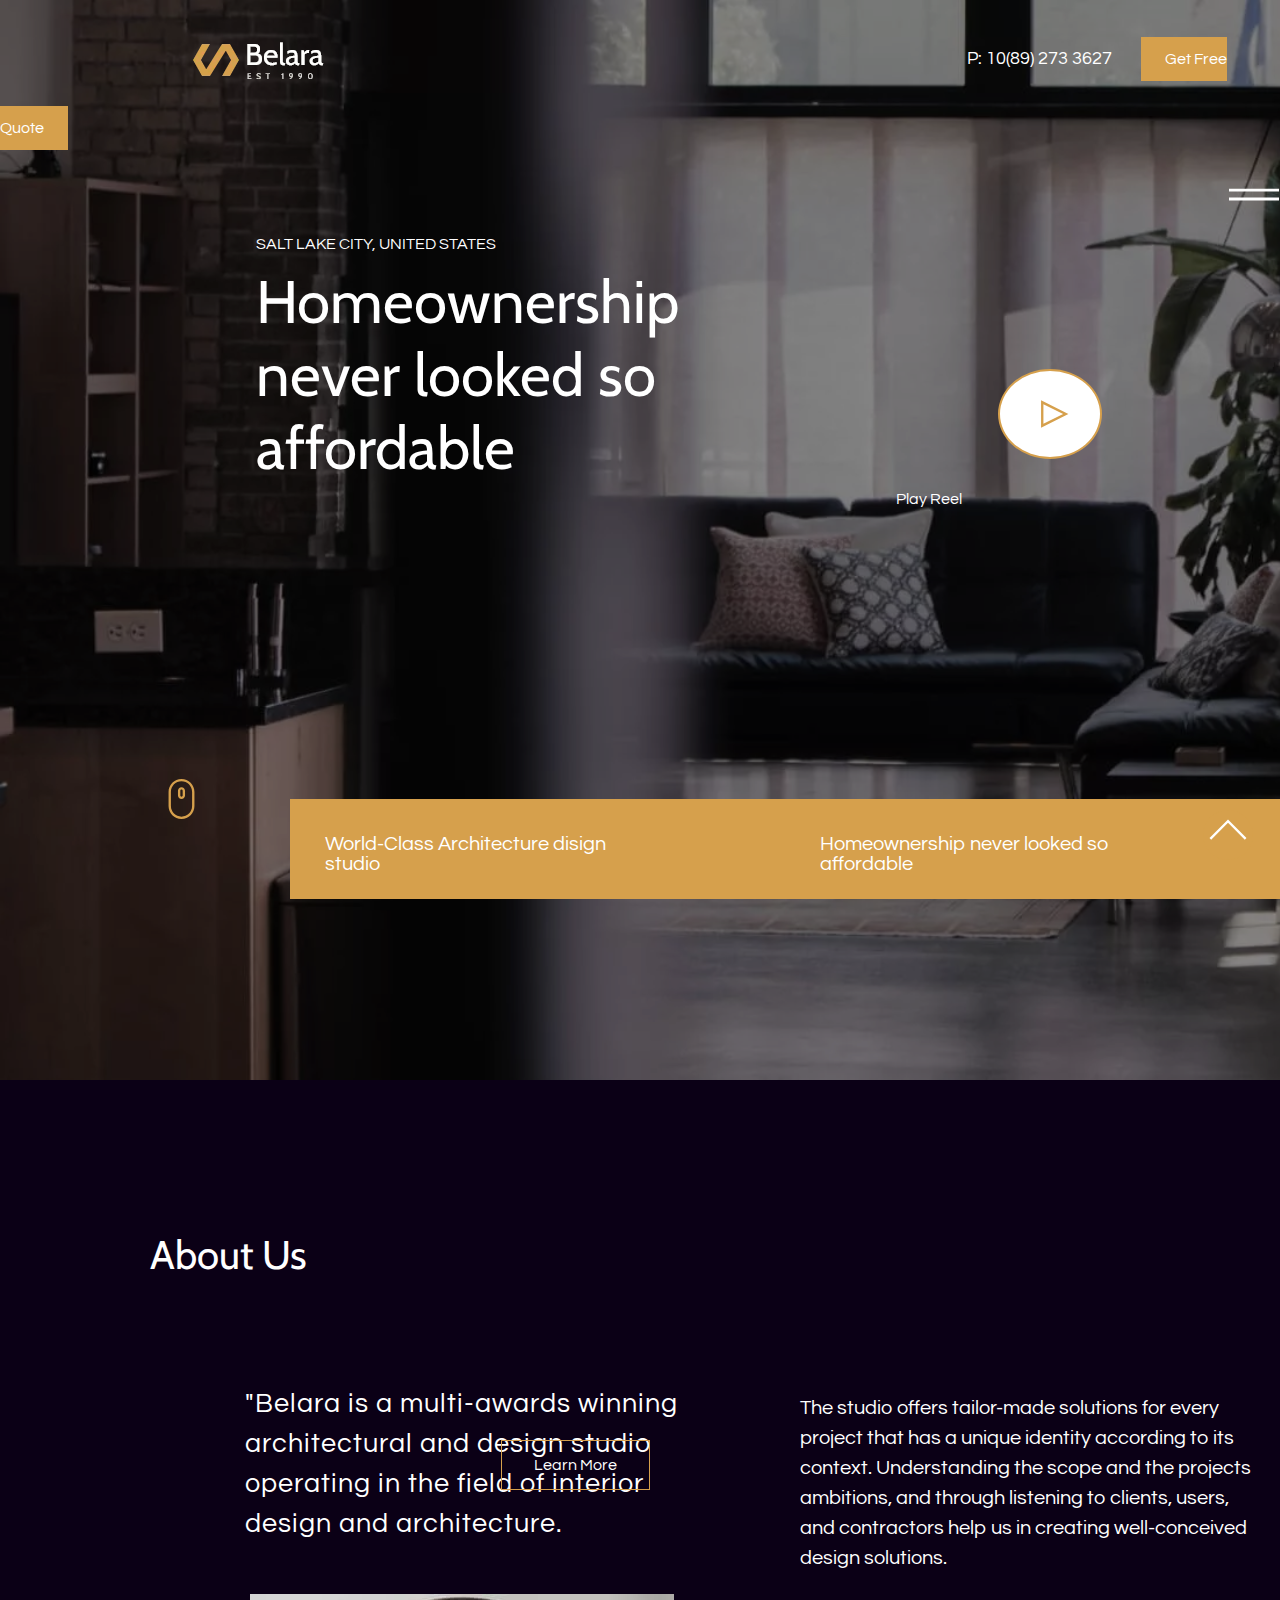
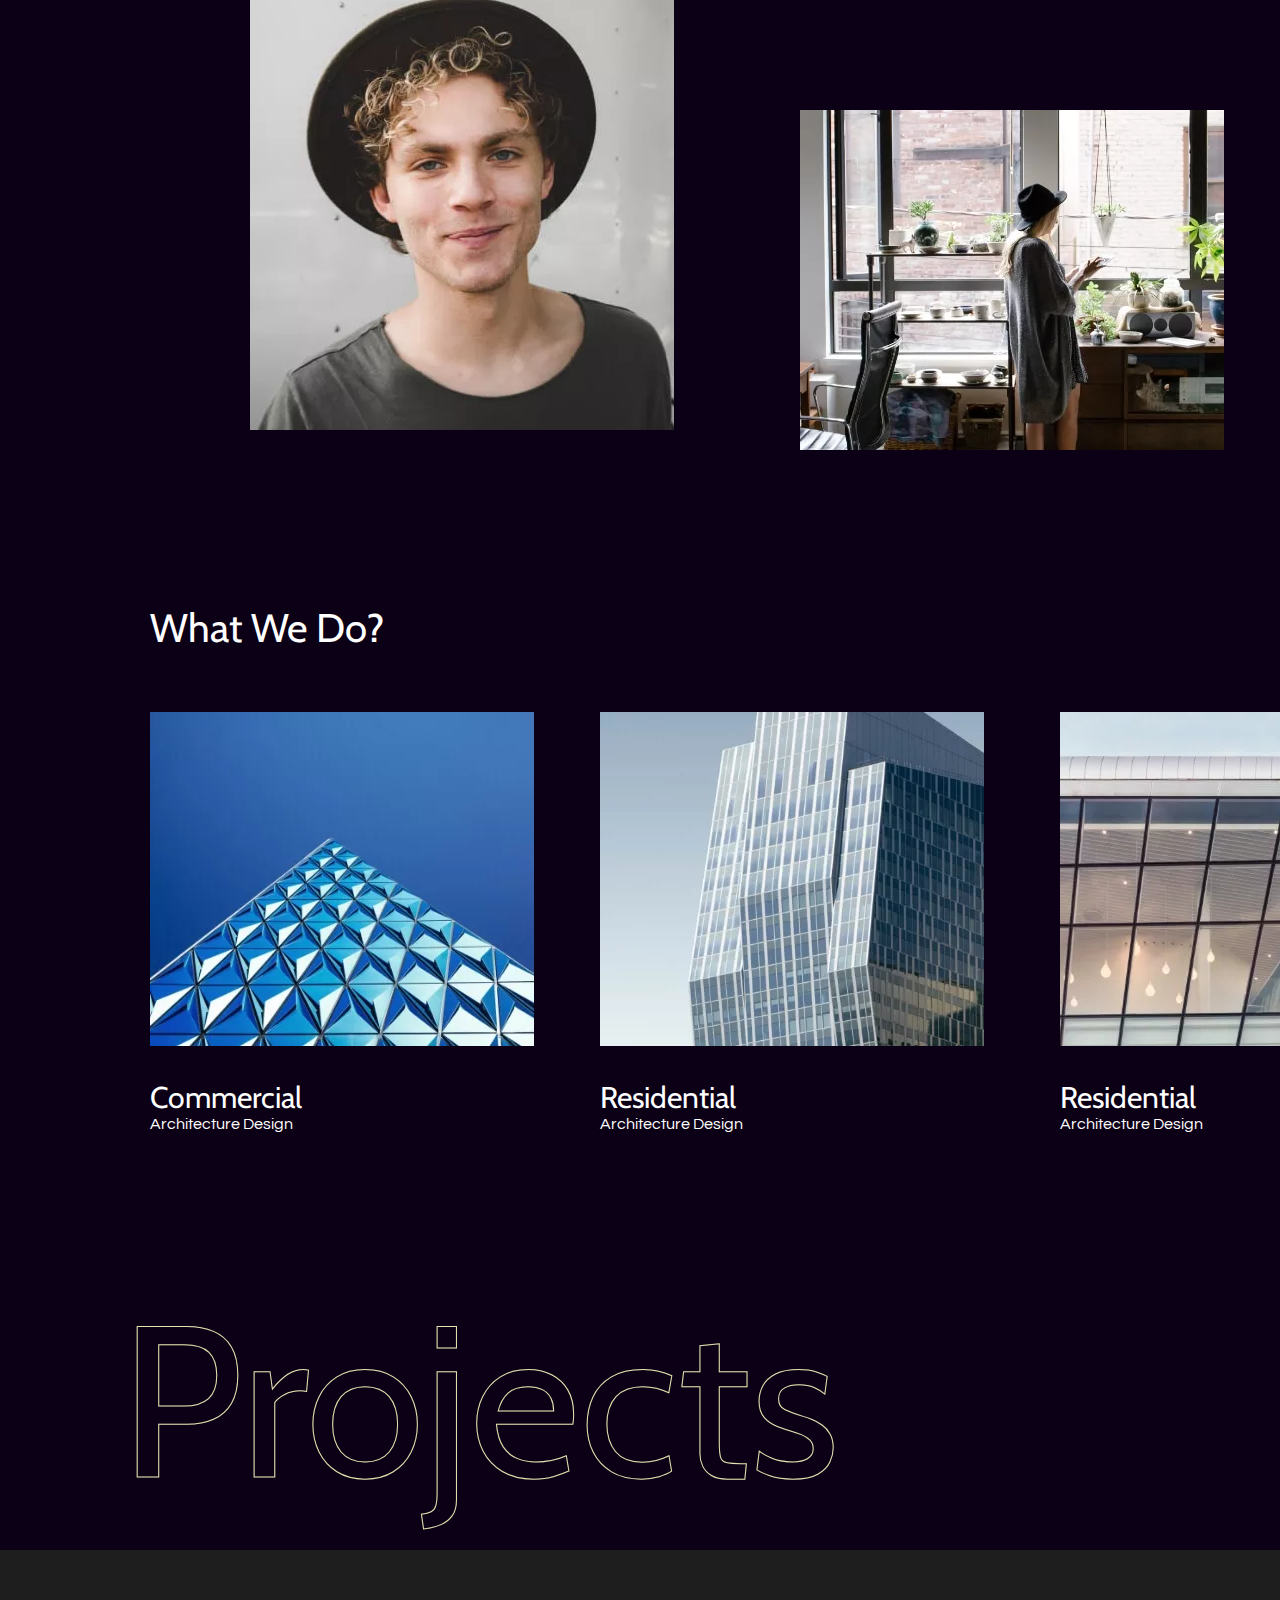
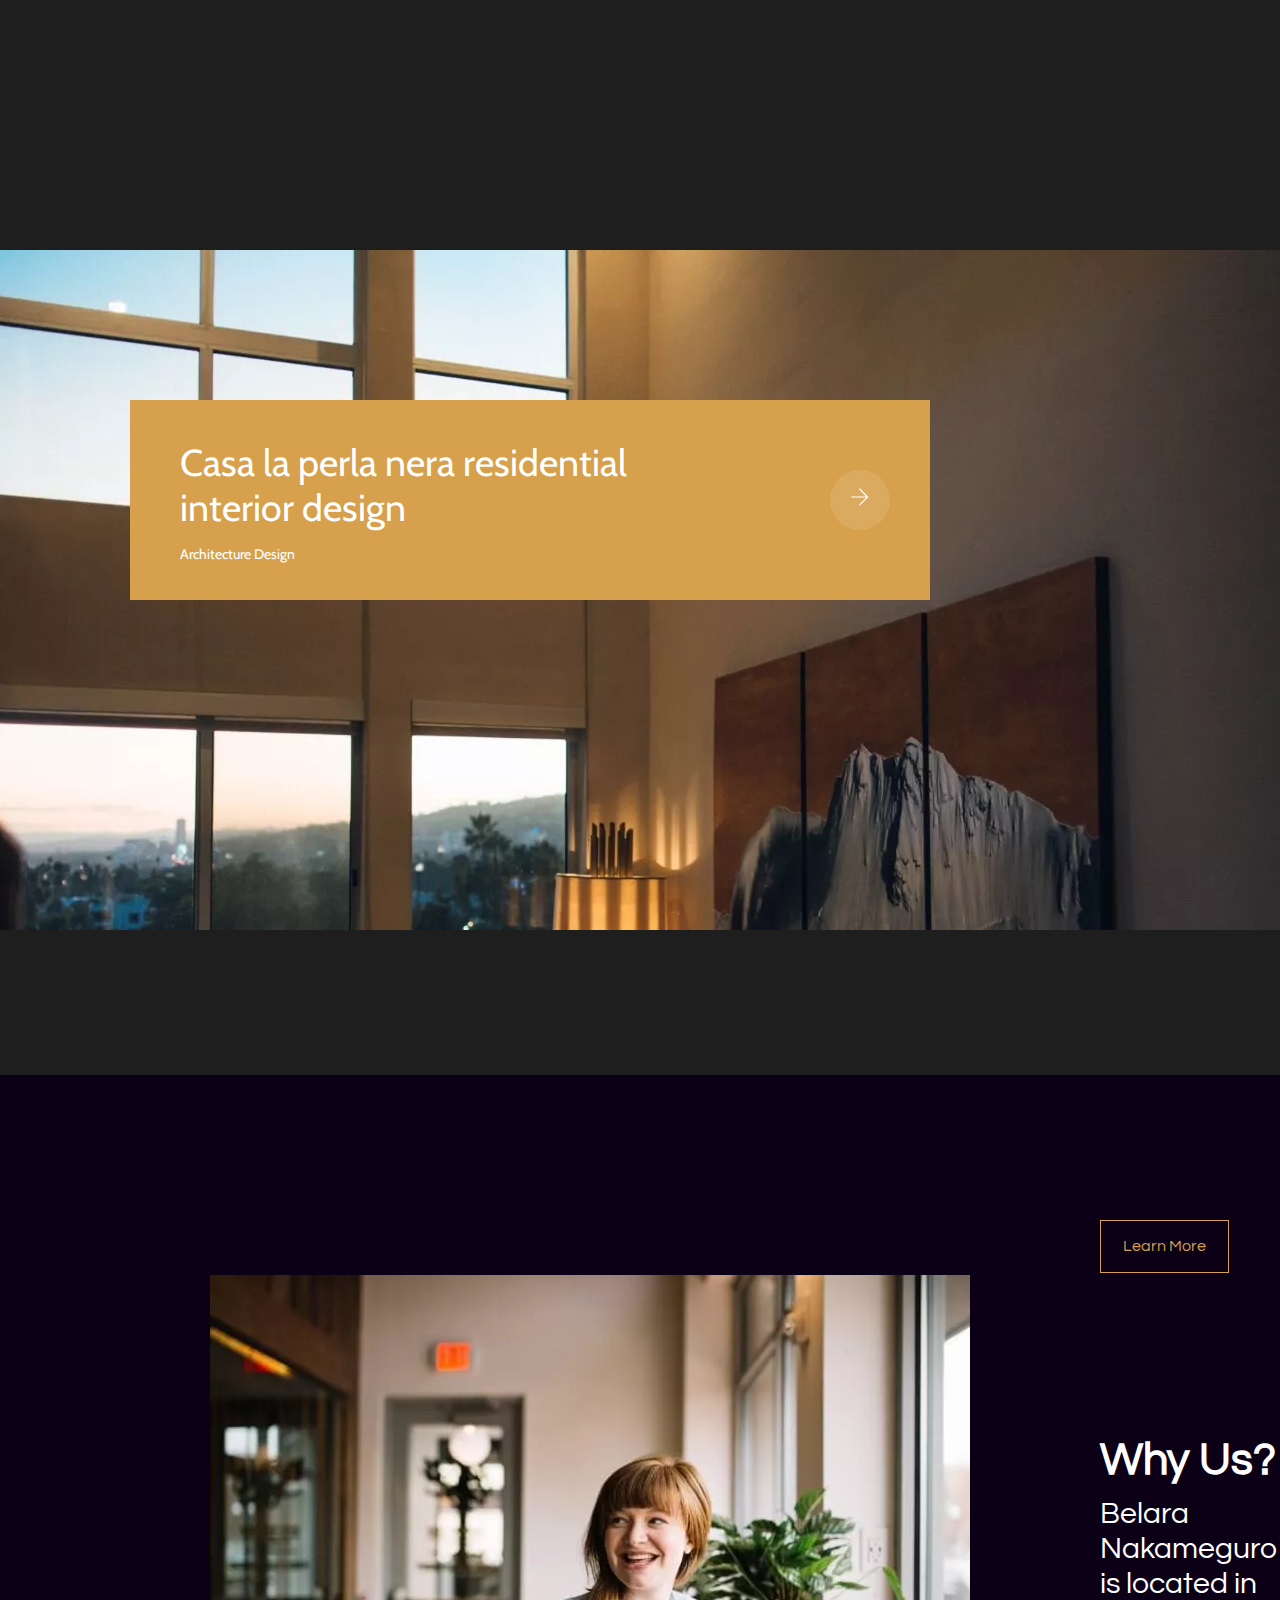
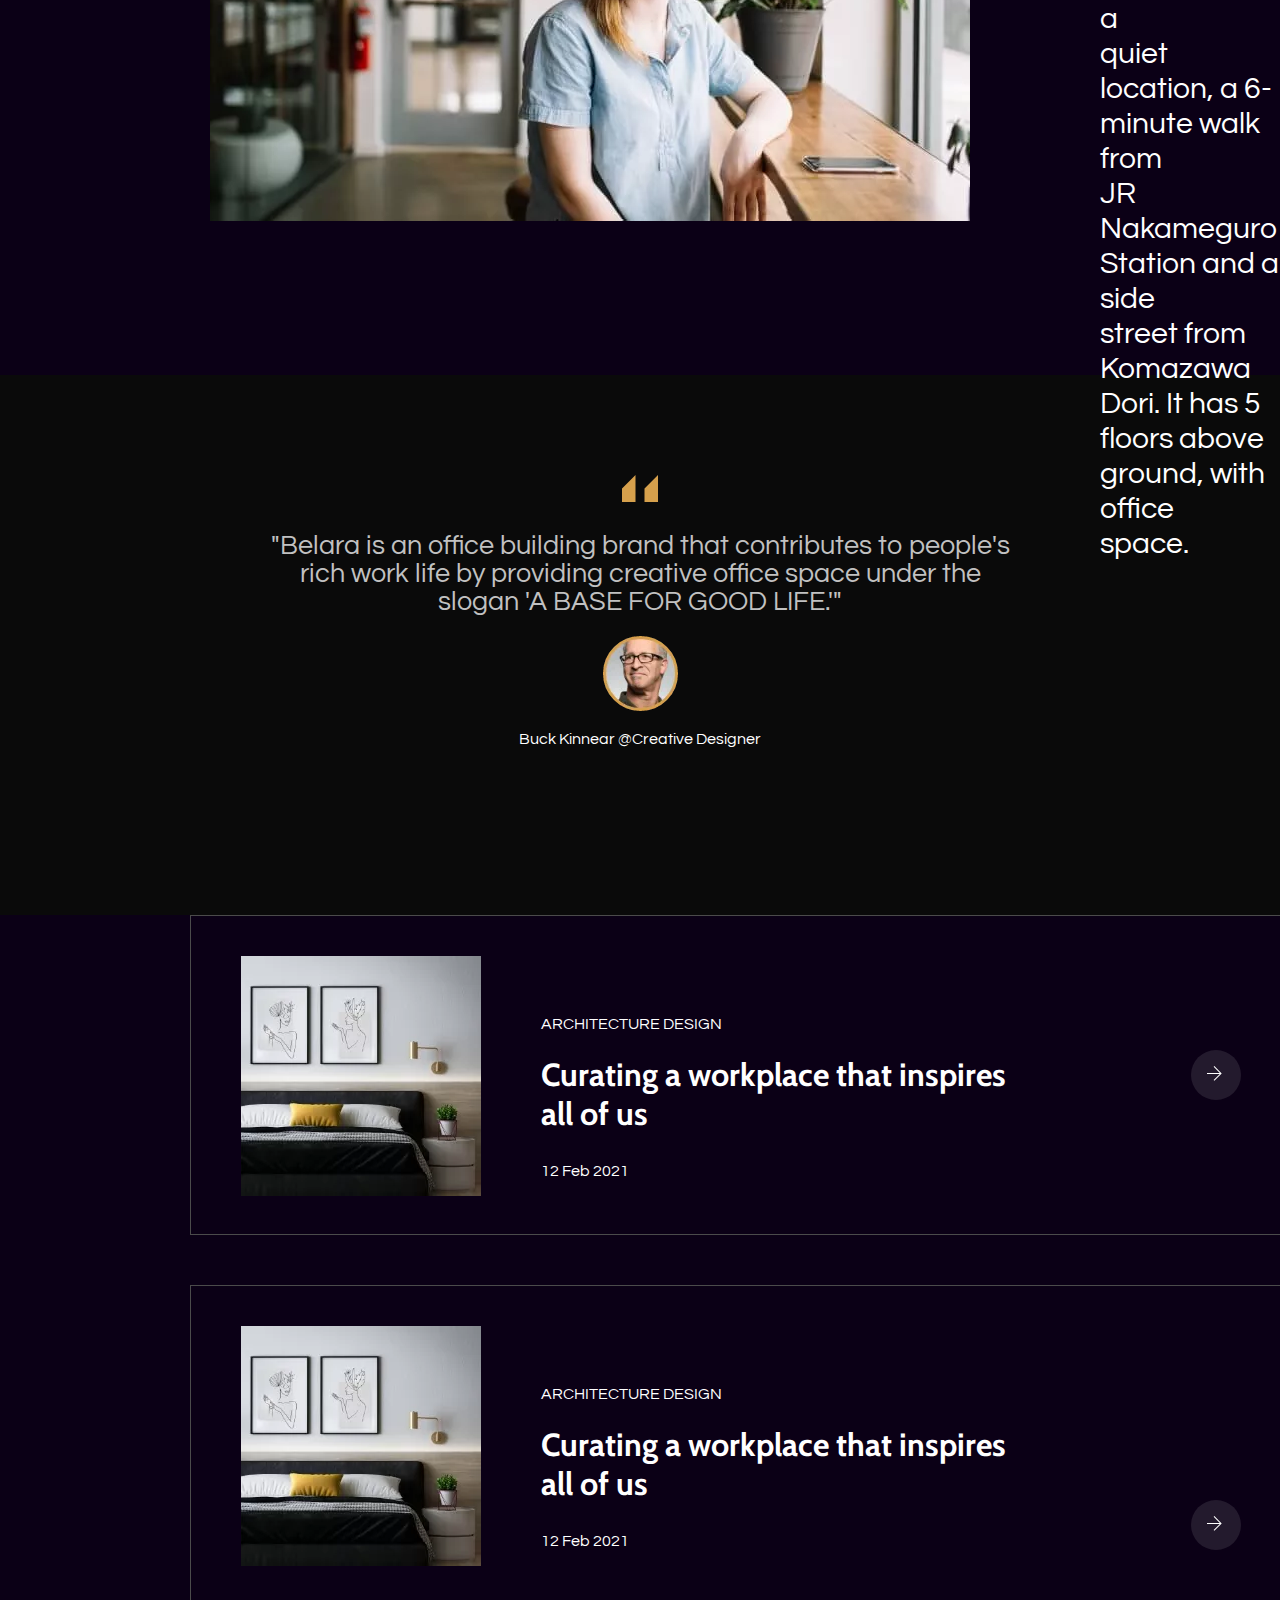
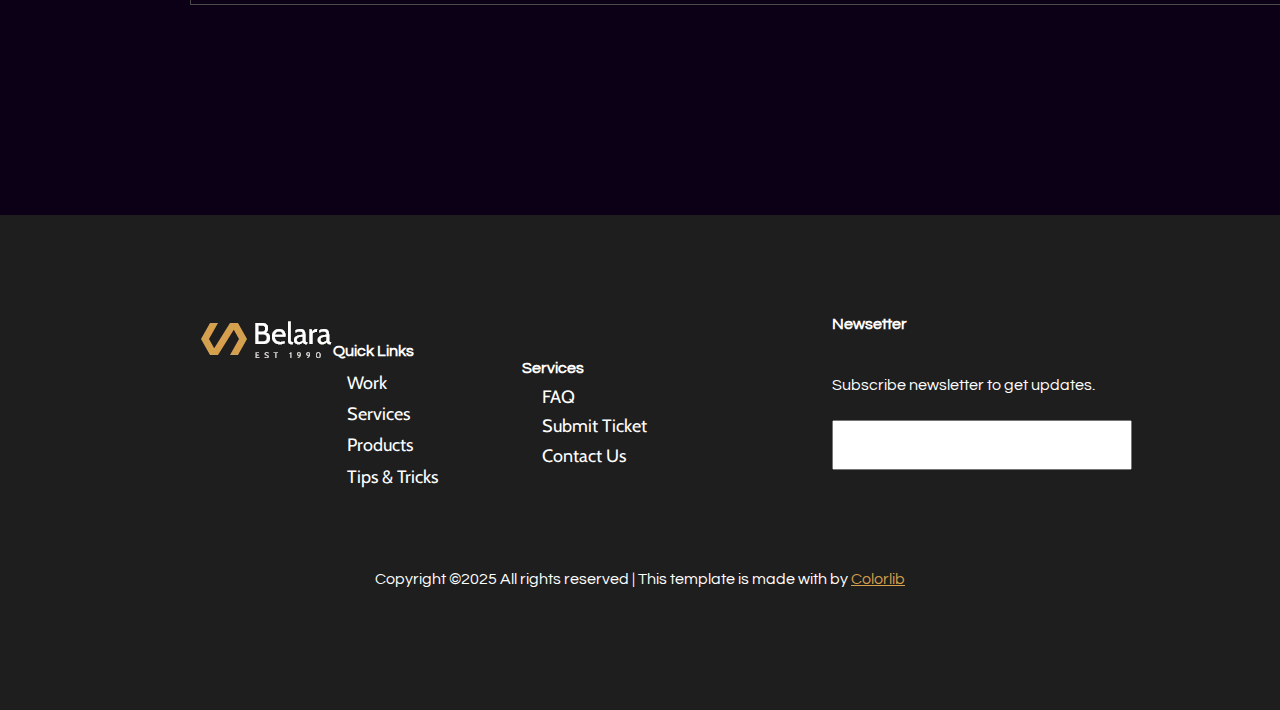
<file: index.html>
<!DOCTYPE html>
<html lang="en">
<head>
    <meta charset="UTF-8">
    <meta name="viewport" content="width=device-width, initial-scale=1.0">
    <title>Architecture | Template</title>
    <link rel="stylesheet" href="stly.css">
    <link rel="preconnect" href="https://fonts.googleapis.com">
<link rel="preconnect" href="https://fonts.gstatic.com" crossorigin>
<link href="https://fonts.googleapis.com/css2?family=Questrial&display=swap" rel="stylesheet">
<link rel="preconnect" href="https://fonts.googleapis.com">
<link rel="preconnect" href="https://fonts.gstatic.com" crossorigin>
<link href="https://fonts.googleapis.com/css2?family=Cabin:ital,wght@0,400..700;1,400..700&family=Questrial&display=swap" rel="stylesheet">
</head>

<body>
    <section id="pag1">
        <header>
            <img src="logo.png" class="logo">
            <a href="" class="tel">P: 10(89) 273 3627</a>
            <a href="" class="bnt_free">Get Free Quote</a>
            <li id="drop-click">
                <svg class="svg" version="1.1" xmlns="http://www.w3.org/2000/svg" xmlns:xlink="http://www.w3.org/1999/xlink" width="17" height="17" viewBox="0 0 17 17">
                <g>
                </g>
                    <path d="M17 6v1h-17v-1h17zM0 10h17v-1h-17v1z" fill="white" />
                </svg>
                <input type='checkbox' id='check'>
                <ul id="dropdown-click">
                </li>
                <a href=""><svg version="1.1" class="x" xmlns="http://www.w3.org/2000/svg" xmlns:xlink="http://www.w3.org/1999/xlink" width="17" height="17" viewBox="0 0 17 17">
                    <g>
                    </g>
                        <path d="M9.207 8.5l6.646 6.646-0.707 0.707-6.646-6.646-6.646 6.646-0.707-0.707 6.646-6.646-6.647-6.646 0.707-0.707 6.647 6.646 6.646-6.646 0.707 0.707-6.646 6.646z" fill="white" />
                    </svg></a>
                <li><a href="principal.html">Home</a></li>
                <li><a href="about.html">About</a></li>
                <li><a href="services.html">Services</a></li>
                <li><a href="">Projects</a></li>
                <li><a href="">Blog +</a></li>
                <li><a href="">Contact</a></li>
            </ul>

            <div id="adr">SALT LAKE CITY, UNITED STATES</div>
            
            <div id="title">
                Homeownership <br>
                 never looked so <br>
                  affordable
            </div>

            <div id="play">
                Play Reel
            </div>
                <a class="bnt_reel" href="https://www.youtube.com/watch?v=up68UAfH0d0">
                    <svg version="1.1" xmlns="http://www.w3.org/2000/svg" xmlns:xlink="http://www.w3.org/1999/xlink" width="17" height="17" viewBox="0 0 17 17">
                        <g>
                        </g>
                            <path d="M3 2.692v11.618l11.618-5.837-11.618-5.781zM4 4.308l8.382 4.17-8.382 4.211v-8.381z" fill="#D6A04C" />
                        </svg>
                </a>
                
            <div><svg class="mouse" version="1.1" xmlns="http://www.w3.org/2000/svg" xmlns:xlink="http://www.w3.org/1999/xlink" width="17" height="17" viewBox="0 0 17 17">
                <g>
                </g>
                    <path d="M8.5 0c-3.033 0-5.5 2.467-5.5 5.5v6c0 3.033 2.467 5.5 5.5 5.5s5.5-2.467 5.5-5.5v-6c0-3.033-2.467-5.5-5.5-5.5zM13 11.5c0 2.481-2.019 4.5-4.5 4.5s-4.5-2.019-4.5-4.5v-6c0-2.481 2.019-4.5 4.5-4.5s4.5 2.019 4.5 4.5v6zM8.5 3.5c-0.827 0-1.5 0.673-1.5 1.5v2c0 0.827 0.673 1.5 1.5 1.5s1.5-0.673 1.5-1.5v-2c0-0.827-0.673-1.5-1.5-1.5zM9 7c0 0.276-0.224 0.5-0.5 0.5s-0.5-0.224-0.5-0.5v-2c0-0.276 0.224-0.5 0.5-0.5s0.5 0.224 0.5 0.5v2z" 
                    fill="#D6A04C" />
                </svg></div>
                <div id="abaixo1"><p class="text">Homeownership never looked so <br> affordable</p></div>
                <div id="abaixo"><p class="text">World-Class Architecture disign <br> studio</p></div>
        </header>
    </section>
    <section id="pag2">
        <header>
            <p class="title">About Us</p>
            <div class="text2">"Belara is a multi-awards winning <br>
                 architectural and design studio <br>
                  operating in the field of interior <br>
                   design and architecture.
            </div>
            <img id="image" src="about1.jpg" alt="">
            <div class="text3">The studio offers tailor-made solutions for every <br>
                 project that has a unique identity according to its <br>
                  context. Understanding the scope and the projects <br>
                   ambitions, and through listening to clients, users, <br>
                    and contractors help us in creating well-conceived <br>
                     design solutions.
            </div>
            <a class="bnt_learn" href="">Learn More</a>
            <img id="image2" src="about2.jpg" alt="">
            <p class="title2">What We Do?</p>
            
            <div id="imagewhat">
                <img src="blog1.jpg" alt="">
                <p>Commercial</p>
                <caption>Architecture Design</caption>
            </div>
             <div id="imagewhat2">
                <img src="blog2.jpg" alt="">
                <p>Residential</p>
                <caption>Architecture Design</caption>
            </div>
             <div id="imagewhat3" >
                <img src="blog3.jpg" alt="">
                <p>Residential</p>
                <caption>Architecture Design</caption>
            </div>
        </header>
    </section>
    <section id="pag3">
        <header>
            <p id="projects">Projects</p>
            <img class="project" src="projects1.jpg" alt="">
            <div class="block">
                <h3 id="h3">Casa la perla nera residential <br> interior design</h3>
                <p>Architecture Design</p>
                <a href=""><svg version="1.1" xmlns="http://www.w3.org/2000/svg" xmlns:xlink="http://www.w3.org/1999/xlink" width="17" height="17" viewBox="0 0 17 17">
<g>
</g>
	<path d="M15.707 8.472l-7.354 7.354-0.707-0.707 6.146-6.146h-12.792v-1h12.793l-6.147-6.148 0.707-0.707 7.354 7.354z" fill="white" />
</svg></a>
            </div>
        </header>
    </section>
    <section>
        <header id="pag4">
            <img src="about3.jpg" alt="">
            <div class="text4">
            <h2>Why Us?</h2>
            <p>Belara Nakameguro is located in a <br>
                 quiet location, a 6-minute walk from <br>
                  JR Nakameguro Station and a side <br>
                   street from Komazawa Dori. It has 5 <br>
                    floors above ground, with office <br>
                     space.</p>
            <a class="bnt_learn1" href="">Learn More</a>
                     </div>
        </header>
    </section>
    <section>
        <header id="pag5">
            <img class="testi" src="testi.svg" alt="">
            <p>"Belara is an office building brand that contributes to people's <br>
                 rich work life by providing creative office space under the <br>
                  slogan 'A BASE FOR GOOD LIFE.'"</p>
            <img class="founder" src="founder-img.png" alt="">
            <div>Buck Kinnear @Creative Designer</div>
        </header>
    </section>
        <section>
            <header id="pag6">
                <div>
                    <img src="single-rooms1.jpg" alt="">
                    <span></span>
                    <p id="disign">Architecture Design</p>
                    <h3>Curating a workplace that inspires <br>
                         all of us</h3>
                    <p id="data">12 Feb 2021</p>
                    <a href="" class="seta"><svg version="1.1" xmlns="http://www.w3.org/2000/svg" xmlns:xlink="http://www.w3.org/1999/xlink" width="47" height="17" viewBox="0 0 17 17">
                    <g>
                    </g>
	                <path d="M15.707 8.472l-7.354 7.354-0.707-0.707 6.146-6.146h-12.792v-1h12.793l-6.147-6.148 0.707-0.707 7.354 7.354z" 
                    fill="white" />
                    </svg></a>
                </div>
                <div class="div2">
                    <img src="single-rooms1.jpg" alt="">
                    <span></span>
                    <p id="disign">Architecture Design</p>
                    <h3>Curating a workplace that inspires <br>
                         all of us</h3>
                    <p id="data">12 Feb 2021</p>
                    <a href="" class="seta2"><svg version="1.1" xmlns="http://www.w3.org/2000/svg" xmlns:xlink="http://www.w3.org/1999/xlink" width="47" height="17" viewBox="0 0 17 17">
                    <g>
                    </g>
	                <path d="M15.707 8.472l-7.354 7.354-0.707-0.707 6.146-6.146h-12.792v-1h12.793l-6.147-6.148 0.707-0.707 7.354 7.354z" 
                    fill="white" />
                    </svg></a>
                </div>
            </header>
        </section>
        <section>
            <header id="final">
                <img src="logo.png" alt="">
                <h4>Quick Links</h4>
                <ul>
                <li><a href="">Work</a></li>
                <li><a href="">Services</a></li>
                <li><a href="">Products</a></li>
                <li><a href="">Tips & Tricks</a></li>
                </ul>
               <div>
                <h4>Services</h4>
                <ul>
                <li><a href="">FAQ</a></li>
                <li><a href="">Submit Ticket</a></li>
                <li><a href="">Contact Us</a></li>
                </ul>
                </div>
                <h4 id="new" >Newsetter</h4>
                <p class="sub">Subscribe newsletter to get updates.</p>
                <form>
                    <input type="text">
                </form>
                    <p id="last">Copyright ©2025 All rights reserved | This template is made with  
                        <i class="fa fa-heart color-danger" aria-hidden="true"></i> by <a href="">Colorlib</a> </p>
                
            </header>
        </section>
        <a href="" class="fixed"><svg version="1.1" xmlns="http://www.w3.org/2000/svg" xmlns:xlink="http://www.w3.org/1999/xlink" width="50" height="40" viewBox="0 0 17 17">
<g>
</g>
	<path d="M16.354 11.896l-0.707 0.707-7.147-7.146-7.146 7.146-0.707-0.707 7.853-7.853 7.854 7.853z" 
    fill="white" />
</svg></a>
</body>
</html>
</file>
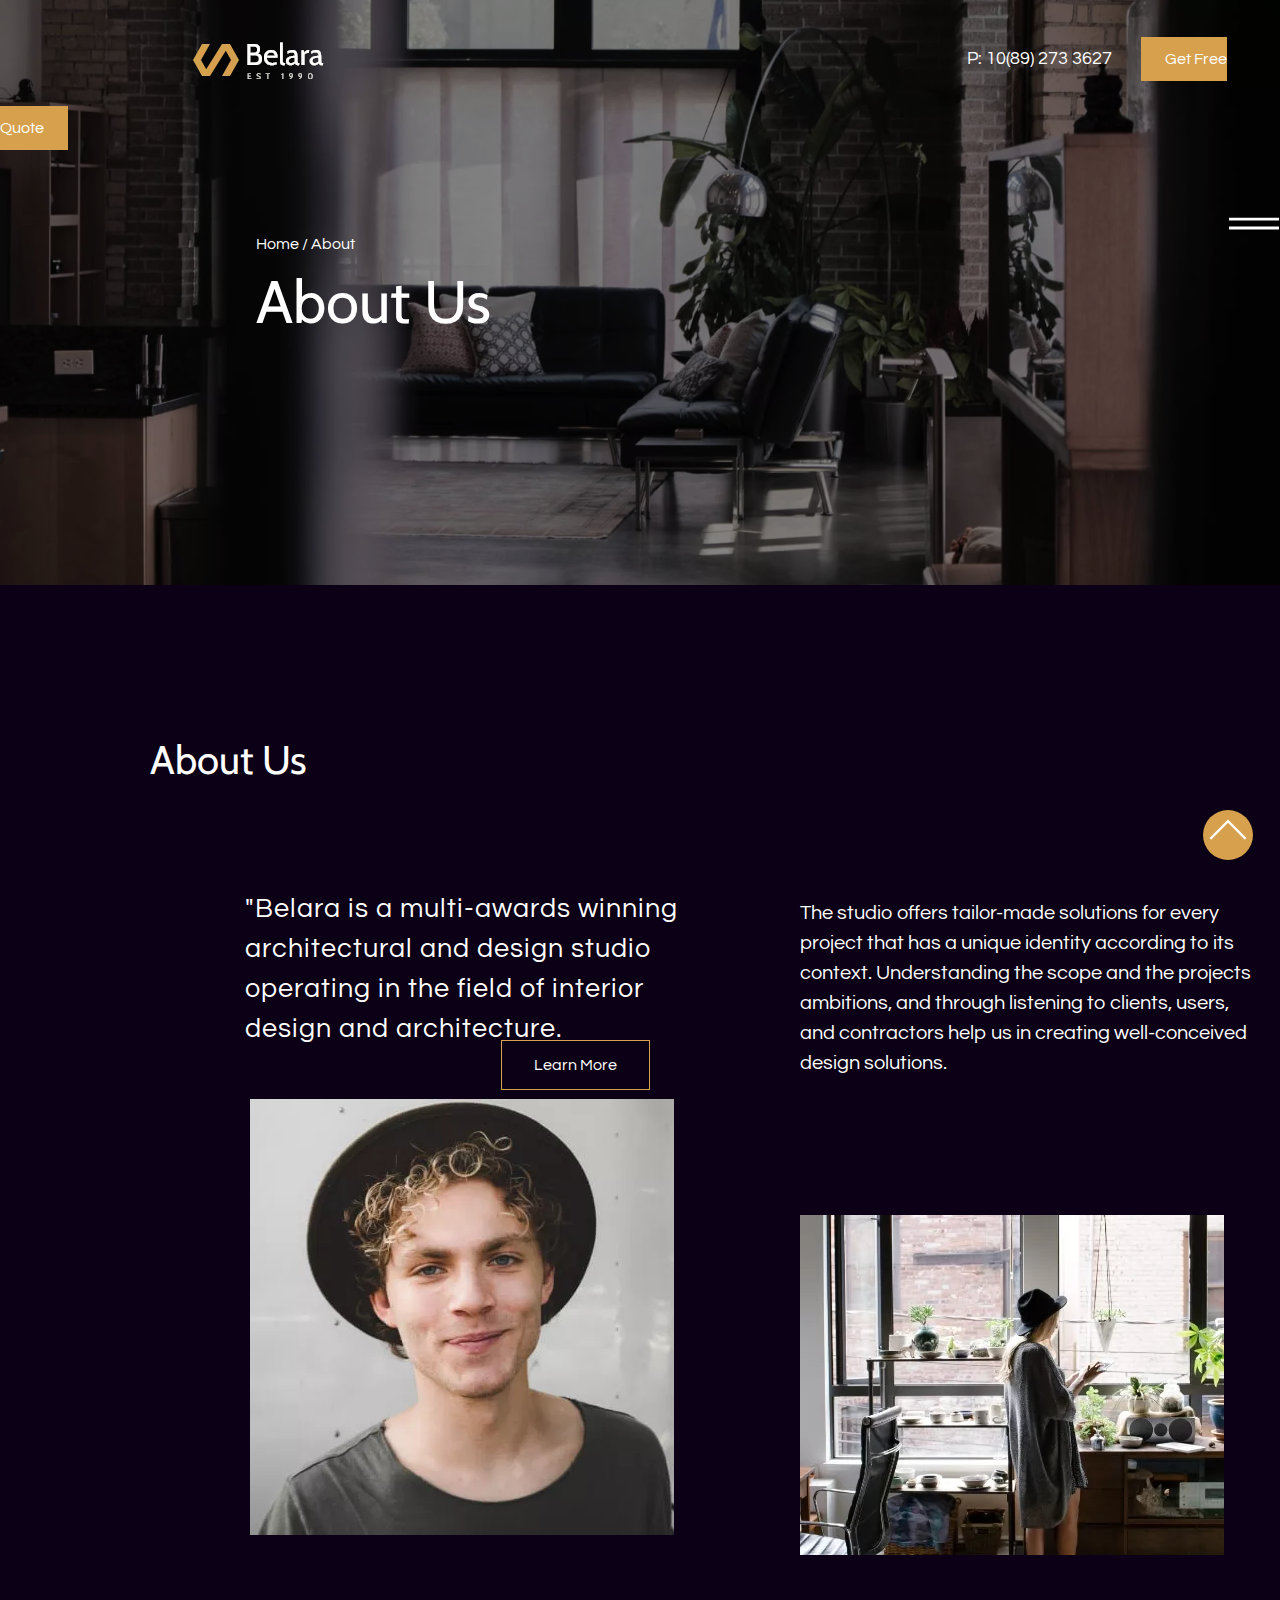
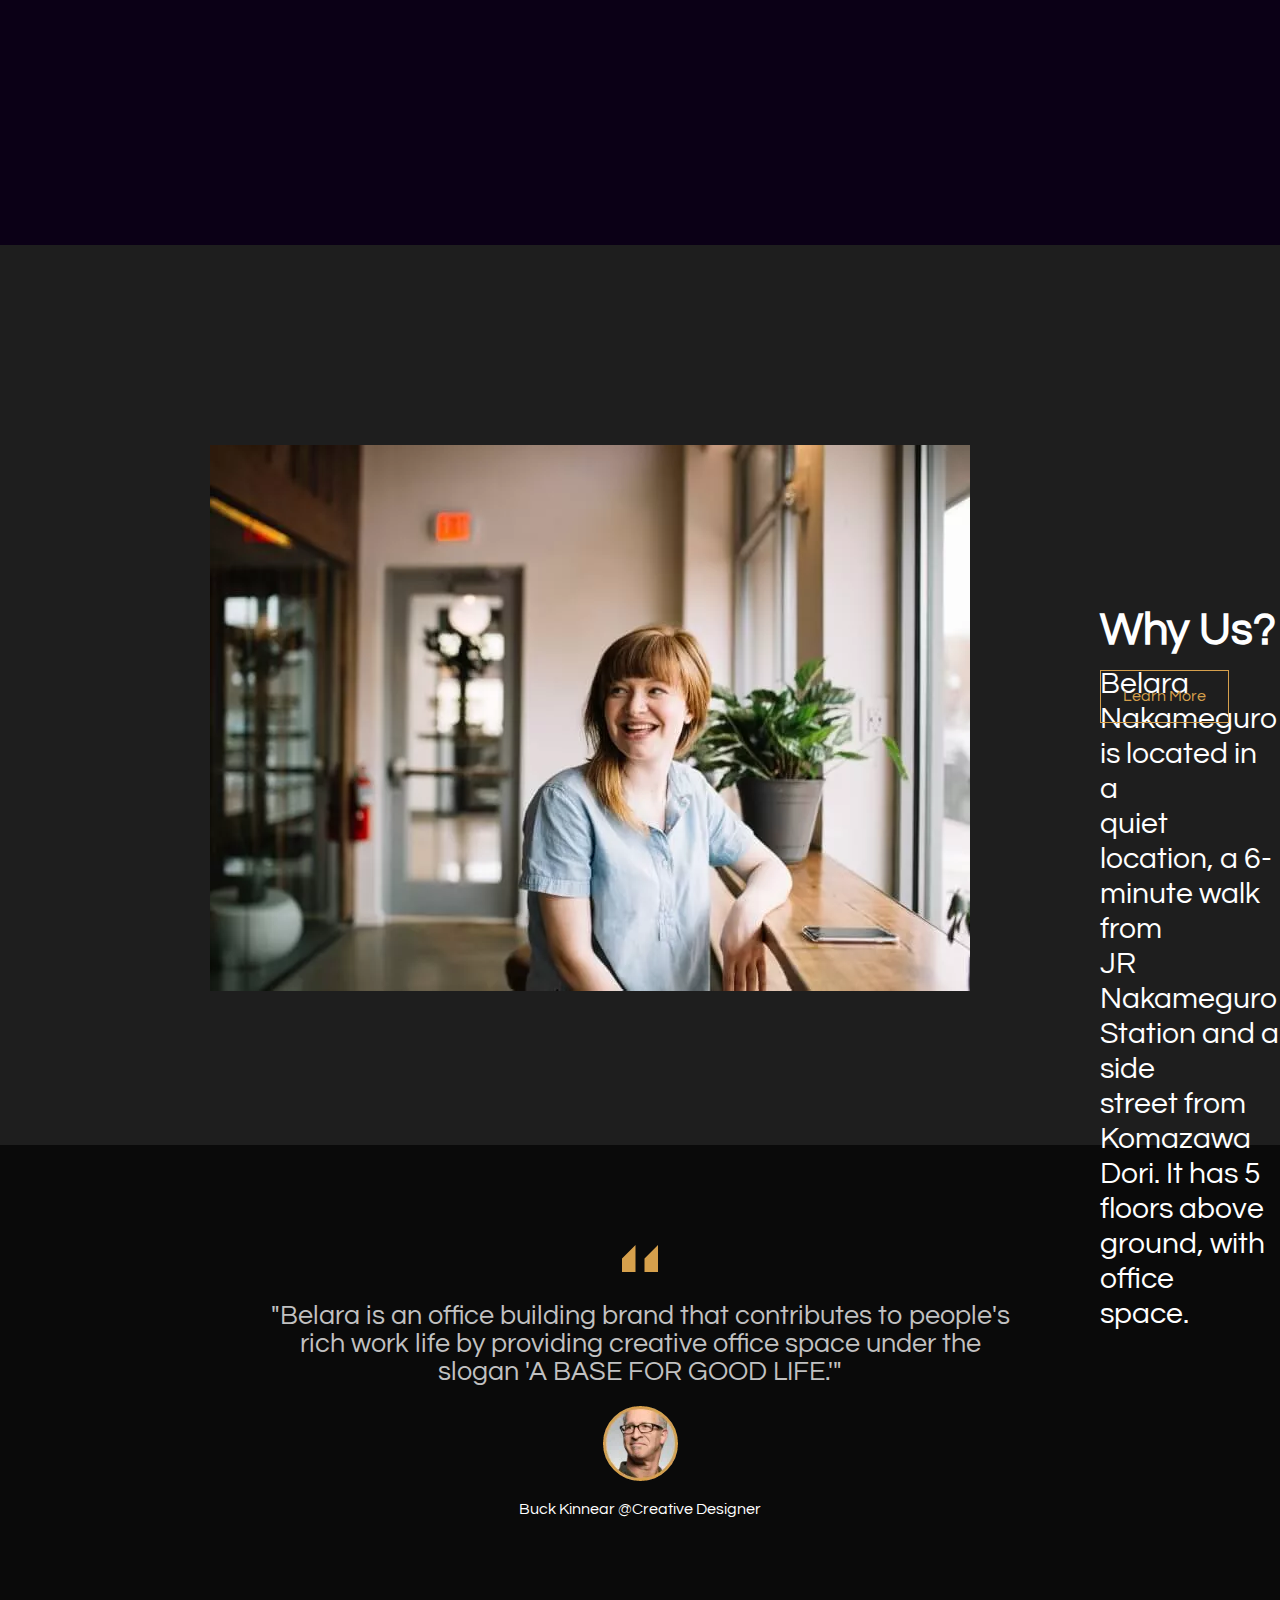
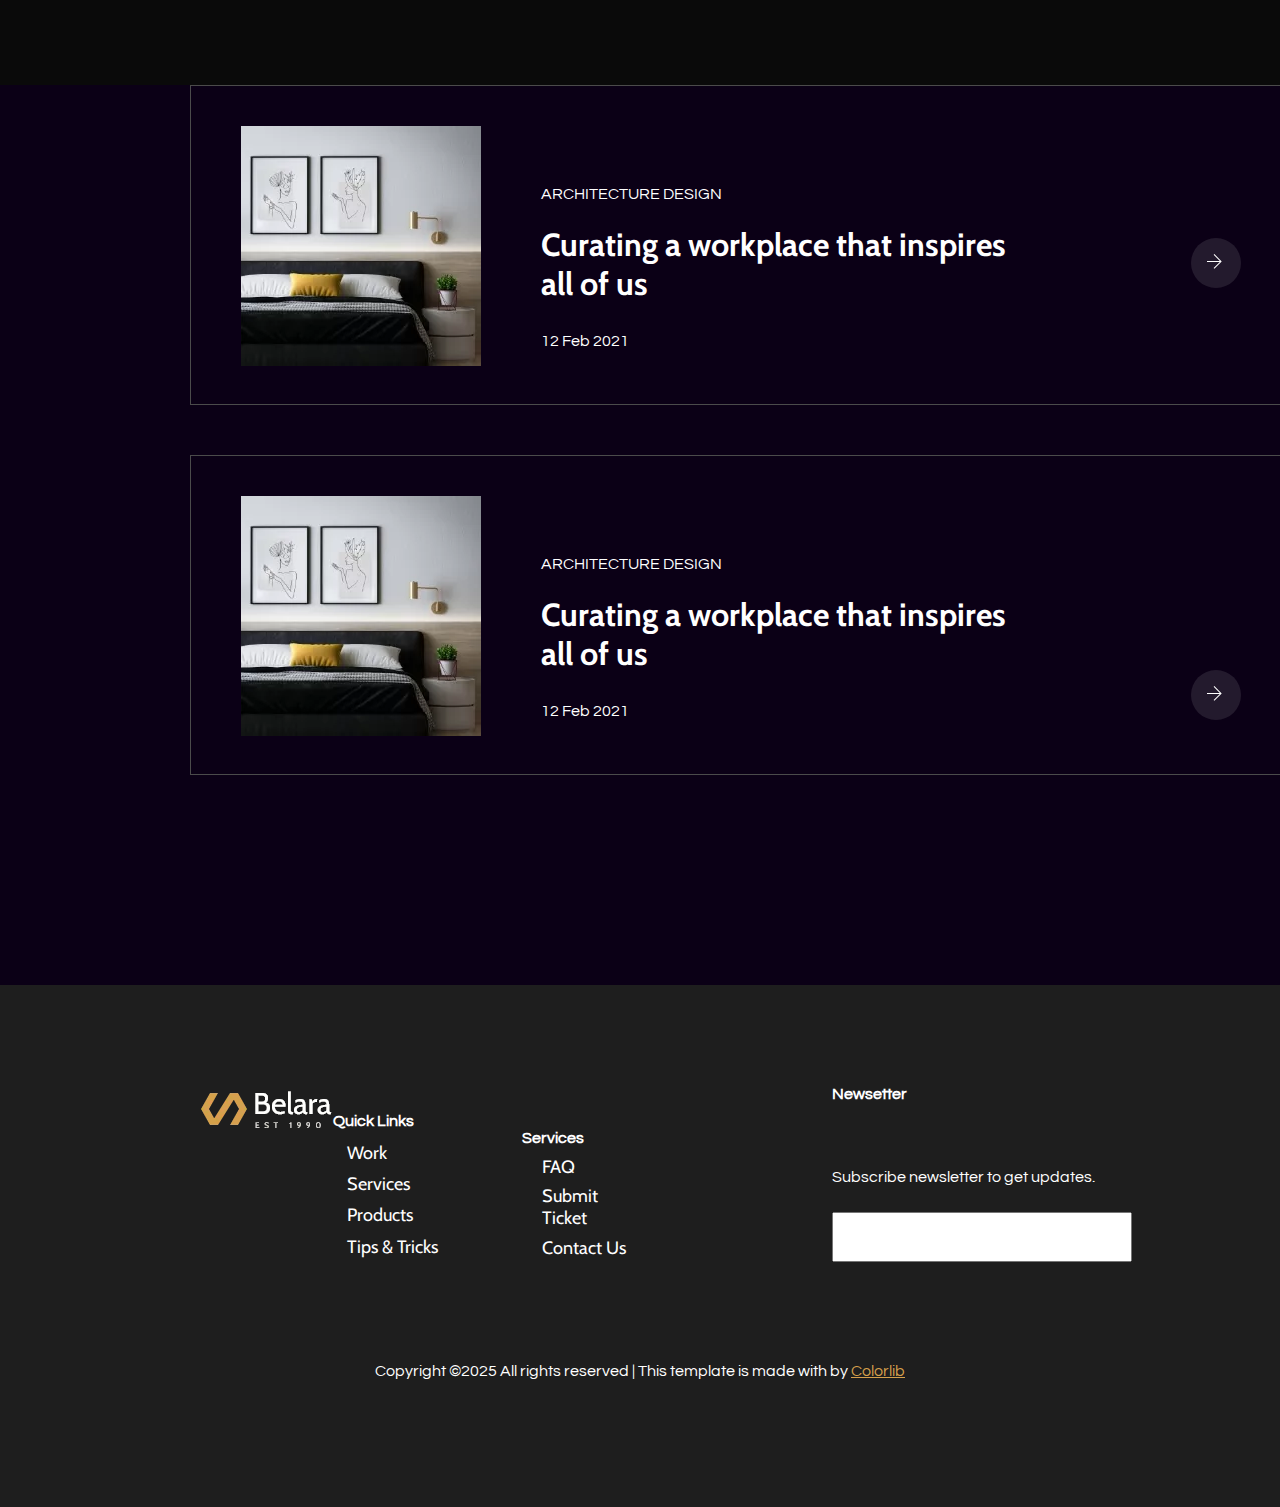
<file: about.html>
<!DOCTYPE html>
<html lang="en">
<head>
    <meta charset="UTF-8">
    <meta name="viewport" content="width=device-width, initial-scale=1.0">
    <title>Architecture | Template</title>
    <link rel="stylesheet" href="about.css">
    <link rel="preconnect" href="https://fonts.googleapis.com">
<link rel="preconnect" href="https://fonts.gstatic.com" crossorigin>
<link href="https://fonts.googleapis.com/css2?family=Questrial&display=swap" rel="stylesheet">
<link rel="preconnect" href="https://fonts.googleapis.com">
<link rel="preconnect" href="https://fonts.gstatic.com" crossorigin>
<link href="https://fonts.googleapis.com/css2?family=Cabin:ital,wght@0,400..700;1,400..700&family=Questrial&display=swap" rel="stylesheet">
</head>

<body>
    <section id="pag1">
        <header>
            <img src="logo.png" class="logo">
            <a href="" class="tel">P: 10(89) 273 3627</a>
            <a href="" class="bnt_free">Get Free Quote</a>
            <li id="drop-click">
                <svg class="svg" version="1.1" xmlns="http://www.w3.org/2000/svg" xmlns:xlink="http://www.w3.org/1999/xlink" width="17" height="17" viewBox="0 0 17 17">
                <g>
                </g>
                    <path d="M17 6v1h-17v-1h17zM0 10h17v-1h-17v1z" fill="white" />
                </svg>
                <input type='checkbox' id='check'>
                <ul id="dropdown-click">
                </li>
                <a href=""><svg version="1.1" class="x" xmlns="http://www.w3.org/2000/svg" xmlns:xlink="http://www.w3.org/1999/xlink" width="17" height="17" viewBox="0 0 17 17">
                    <g>
                    </g>
                        <path d="M9.207 8.5l6.646 6.646-0.707 0.707-6.646-6.646-6.646 6.646-0.707-0.707 6.646-6.646-6.647-6.646 0.707-0.707 6.647 6.646 6.646-6.646 0.707 0.707-6.646 6.646z" fill="white" />
                    </svg></a>
                <li><a href="principal.html">Home</a></li>
                <li><a href="about.html">About</a></li>
                <li><a href="services.html">Services</a></li>
                <li><a href="">Projects</a></li>
                <li><a href="">Blog +</a></li>
                <li><a href="">Contact</a></li>
            </ul>

            <div id="adr">Home / About</div>
            
            <div id="title">About Us</div>

            
    </section>
    <section id="pag2">
        <header>
            <p class="title">About Us</p>
            <div class="text2">"Belara is a multi-awards winning <br>
                 architectural and design studio <br>
                  operating in the field of interior <br>
                   design and architecture.
            </div>
            <img id="image" src="about1.jpg" alt="">
            <div class="text3">The studio offers tailor-made solutions for every <br>
                 project that has a unique identity according to its <br>
                  context. Understanding the scope and the projects <br>
                   ambitions, and through listening to clients, users, <br>
                    and contractors help us in creating well-conceived <br>
                     design solutions.
            </div>
            <a class="bnt_learn" href="">Learn More</a>
            <img id="image2" src="about2.jpg" alt="">
            
    </section>
    <section>
        <header id="pag4">
            <img src="about3.jpg" alt="">
            <div class="text4">
            <h2>Why Us?</h2>
            <p>Belara Nakameguro is located in a <br>
                 quiet location, a 6-minute walk from <br>
                  JR Nakameguro Station and a side <br>
                   street from Komazawa Dori. It has 5 <br>
                    floors above ground, with office <br>
                     space.</p>
            <a class="bnt_learn1" href="">Learn More</a>
                     </div>
        </header>
    </section>
    <section>
        <header id="pag5">
            <img class="testi" src="testi.svg" alt="">
            <p>"Belara is an office building brand that contributes to people's <br>
                 rich work life by providing creative office space under the <br>
                  slogan 'A BASE FOR GOOD LIFE.'"</p>
            <img class="founder" src="founder-img.png" alt="">
            <div>Buck Kinnear @Creative Designer</div>
        </header>
    </section>
        <section>
            <header id="pag6">
                <div>
                    <img src="single-rooms1.jpg" alt="">
                    <span></span>
                    <p id="disign">Architecture Design</p>
                    <h3>Curating a workplace that inspires <br>
                         all of us</h3>
                    <p id="data">12 Feb 2021</p>
                    <a href="" class="seta"><svg version="1.1" xmlns="http://www.w3.org/2000/svg" xmlns:xlink="http://www.w3.org/1999/xlink" width="47" height="17" viewBox="0 0 17 17">
                    <g>
                    </g>
	                <path d="M15.707 8.472l-7.354 7.354-0.707-0.707 6.146-6.146h-12.792v-1h12.793l-6.147-6.148 0.707-0.707 7.354 7.354z" 
                    fill="white" />
                    </svg></a>
                </div>
                <div class="div2">
                    <img src="single-rooms1.jpg" alt="">
                    <span></span>
                    <p id="disign">Architecture Design</p>
                    <h3>Curating a workplace that inspires <br>
                         all of us</h3>
                    <p id="data">12 Feb 2021</p>
                    <a href="" class="seta2"><svg version="1.1" xmlns="http://www.w3.org/2000/svg" xmlns:xlink="http://www.w3.org/1999/xlink" width="47" height="17" viewBox="0 0 17 17">
                    <g>
                    </g>
	                <path d="M15.707 8.472l-7.354 7.354-0.707-0.707 6.146-6.146h-12.792v-1h12.793l-6.147-6.148 0.707-0.707 7.354 7.354z" 
                    fill="white" />
                    </svg></a>
                </div>
            </header>
        </section>
        <section>
            <header id="final">
                <img src="logo.png" alt="">
                <h4>Quick Links</h4>
                <ul>
                <li><a href="">Work</a></li>
                <li><a href="">Services</a></li>
                <li><a href="">Products</a></li>
                <li><a href="">Tips & Tricks</a></li>
                </ul>
               <div>
                <h4>Services</h4>
                <ul>
                <li><a href="">FAQ</a></li>
                <li><a href="">Submit Ticket</a></li>
                <li><a href="">Contact Us</a></li>
                </ul>
                </div>
                <h4 id="new" >Newsetter</h4>
                <p class="sub">Subscribe newsletter to get updates.</p>
                <form>
                    <input type="text">
                </form>
                    <p id="last">Copyright ©2025 All rights reserved | This template is made with  
                        <i class="fa fa-heart color-danger" aria-hidden="true"></i> by <a href="">Colorlib</a> </p>
                
            </header>
        </section>
        <a href="" class="fixed"><svg version="1.1" xmlns="http://www.w3.org/2000/svg" xmlns:xlink="http://www.w3.org/1999/xlink" width="50" height="40" viewBox="0 0 17 17">
<g>
</g>
	<path d="M16.354 11.896l-0.707 0.707-7.147-7.146-7.146 7.146-0.707-0.707 7.853-7.853 7.854 7.853z" 
    fill="white" />
</svg></a>
</body>
</html>
</file>
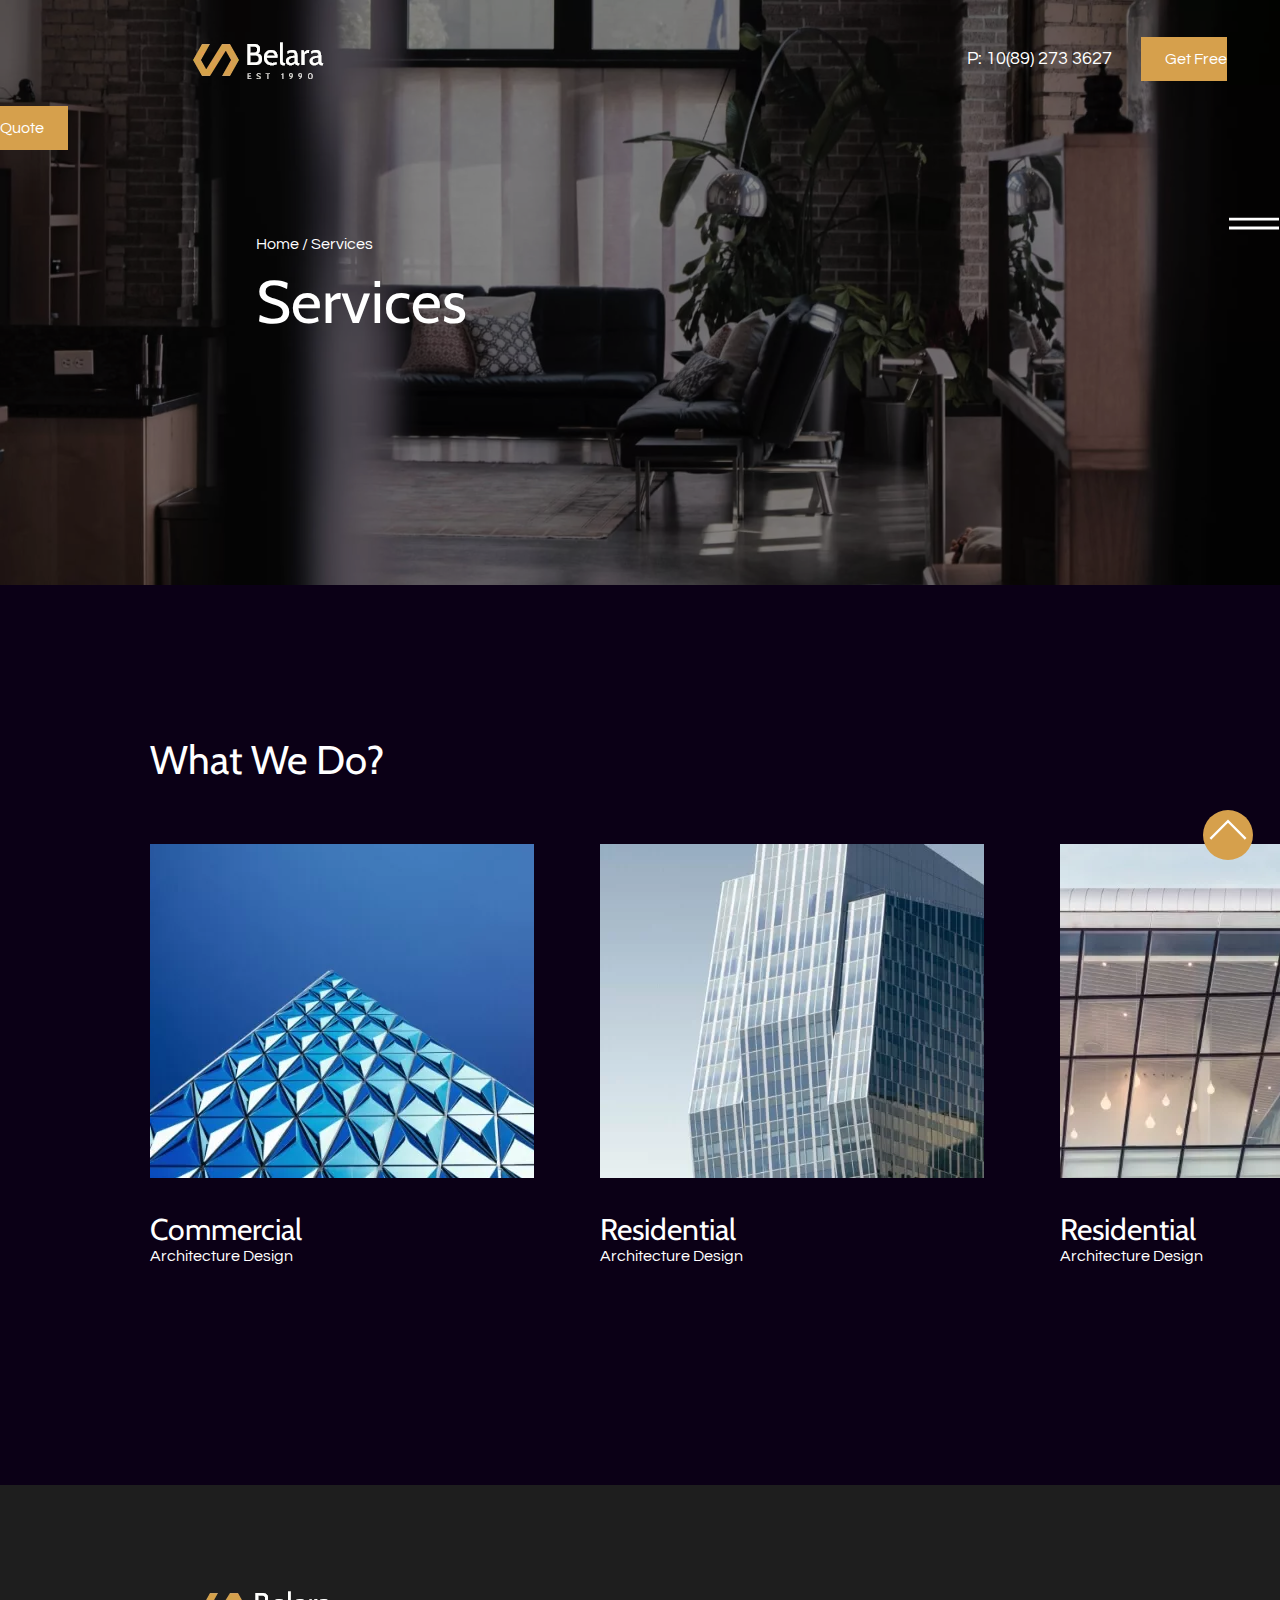
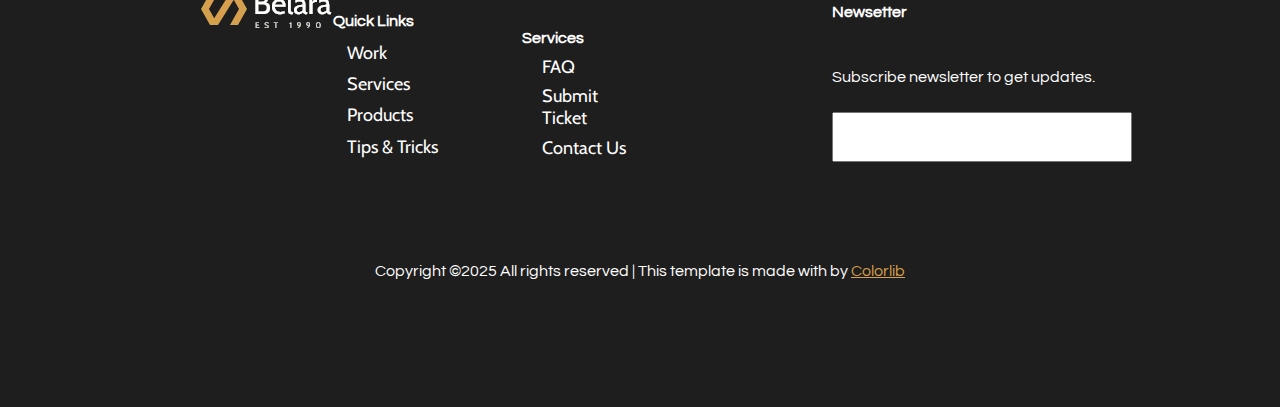
<file: services.html>
<!DOCTYPE html>
<html lang="en">
<head>
    <meta charset="UTF-8">
    <meta name="viewport" content="width=device-width, initial-scale=1.0">
    <title>Architecture | Template</title>
    <link rel="stylesheet" href="services.css">
    <link rel="preconnect" href="https://fonts.googleapis.com">
<link rel="preconnect" href="https://fonts.gstatic.com" crossorigin>
<link href="https://fonts.googleapis.com/css2?family=Questrial&display=swap" rel="stylesheet">
<link rel="preconnect" href="https://fonts.googleapis.com">
<link rel="preconnect" href="https://fonts.gstatic.com" crossorigin>
<link href="https://fonts.googleapis.com/css2?family=Cabin:ital,wght@0,400..700;1,400..700&family=Questrial&display=swap" rel="stylesheet">
</head>

<body>
    <section id="pag1">
        <header>
            <img src="logo.png" class="logo">
            <a href="" class="tel">P: 10(89) 273 3627</a>
            <a href="" class="bnt_free">Get Free Quote</a>
            <li id="drop-click">
                <svg class="svg" version="1.1" xmlns="http://www.w3.org/2000/svg" xmlns:xlink="http://www.w3.org/1999/xlink" width="17" height="17" viewBox="0 0 17 17">
                <g>
                </g>
                    <path d="M17 6v1h-17v-1h17zM0 10h17v-1h-17v1z" fill="white" />
                </svg>
                <input type='checkbox' id='check'>
                <ul id="dropdown-click">
                </li>
                <a href=""><svg version="1.1" class="x" xmlns="http://www.w3.org/2000/svg" xmlns:xlink="http://www.w3.org/1999/xlink" width="17" height="17" viewBox="0 0 17 17">
                    <g>
                    </g>
                        <path d="M9.207 8.5l6.646 6.646-0.707 0.707-6.646-6.646-6.646 6.646-0.707-0.707 6.646-6.646-6.647-6.646 0.707-0.707 6.647 6.646 6.646-6.646 0.707 0.707-6.646 6.646z" fill="white" />
                    </svg></a>
                <li><a href="principal.html">Home</a></li>
                <li><a href="about.html">About</a></li>
                <li><a href="services.html">Services</a></li>
                <li><a href="">Projects</a></li>
                <li><a href="">Blog +</a></li>
                <li><a href="">Contact</a></li>
            </ul>

            <div id="adr">Home / Services</div>
            
            <div id="title">Services</div>

            
        </header>
    </section>
    <section id="pag2">
        <header>
        
            <p class="title2">What We Do?</p>
            
            <div id="imagewhat">
                <img src="blog1.jpg" alt="">
                <p>Commercial</p>
                <caption>Architecture Design</caption>
            </div>
             <div id="imagewhat2">
                <img src="blog2.jpg" alt="">
                <p>Residential</p>
                <caption>Architecture Design</caption>
            </div>
             <div id="imagewhat3" >
                <img src="blog3.jpg" alt="">
                <p>Residential</p>
                <caption>Architecture Design</caption>
            </div>
        </header>
    </section>
    
        <section>
            <header id="final">
                <img src="logo.png" alt="">
                <h4>Quick Links</h4>
                <ul>
                <li><a href="">Work</a></li>
                <li><a href="">Services</a></li>
                <li><a href="">Products</a></li>
                <li><a href="">Tips & Tricks</a></li>
                </ul>
               <div>
                <h4>Services</h4>
                <ul>
                <li><a href="">FAQ</a></li>
                <li><a href="">Submit Ticket</a></li>
                <li><a href="">Contact Us</a></li>
                </ul>
                </div>
                <h4 id="new" >Newsetter</h4>
                <p class="sub">Subscribe newsletter to get updates.</p>
                <form>
                    <input type="text">
                </form>
                    <p id="last">Copyright ©2025 All rights reserved | This template is made with  
                        <i class="fa fa-heart color-danger" aria-hidden="true"></i> by <a href="">Colorlib</a> </p>
                
            </header>
        </section>
        <a href="" class="fixed"><svg version="1.1" xmlns="http://www.w3.org/2000/svg" xmlns:xlink="http://www.w3.org/1999/xlink" width="50" height="40" viewBox="0 0 17 17">
<g>
</g>
	<path d="M16.354 11.896l-0.707 0.707-7.147-7.146-7.146 7.146-0.707-0.707 7.853-7.853 7.854 7.853z" 
    fill="white" />
</svg></a>
</body>
</html>
</file>
<file: stly.css>
*{margin: 0;
box-sizing: border-box;}

body { background-color: black;
font-family: "Questrial",sans-serif;}


#pag1 {background-image: url(fundo.jpg);
background-color: rgba(0, 0, 0, 45%);
background-blend-mode: multiply;
background-size: cover;
height: 120vh;
z-index: -10;}

.logo{margin-left: 15%;
margin-top: 4vh;
vertical-align: middle;
margin-bottom: 4vh;}

.tel{color: white;
text-decoration: none;
font-size: 18px;
margin-left: 50%;}

.bnt_free{padding: 14px 24px;
background-color: #D6A04C;
color: white;
text-decoration: none;
margin-left: 2%;
transition: 0.5s;}

.bnt_free:hover{
background-color: rgba(0, 0, 0, 0);
color:#D6A04C ;
border: #D6A04C 1px solid;}

#pag1 ul {
list-style-type: none;
text-decoration: none;
height: 1200px;
background-color: #111111;;
font-size: large;
}
  
#pag1 li a {
  display: block;
   color: white;
   margin-top: 16%;
   padding: 23px 50px;
   text-decoration: none;
}
#drop-click {position: relative;
color: white;}

#dropdown-click{ position: absolute;
width: 15%;
list-style: none;
opacity: 0;
right: 0;
bottom: 15%;
margin-top:-158px;
z-index: -1;
transition:  0.5s ease-in-out 0.5s;}

#check { position: absolute;
width: 5%;
height:5%;
left: 95%;
top:-10%;
opacity: 0;}

#drop-click svg{margin-left: 7%;}

#check:checked~#dropdown-click{opacity: 1;
z-index: 2;
top: 140px; 
position: fixed;}


.svg{width: 50px;
  height: 50px;
position: absolute;
left: 89%;
top: -12%;
}

.close{margin-top: 15%;
width: 30px;
margin-left: 60px;}

#adr {font-family: "Questrial", sans-serif;
 margin-top: 100px;
 color: white;
 margin-left: 20%;
  margin-bottom: -7%;
}

#title{font-size: 60px;
  font-weight: 400;
  color: white;
  font-family: "Cabin", sans-serif;
  margin-left: 20%;
  margin-top: 8%;}

#play{position: absolute;
left: 70%;
top: 47%;}

.bnt_reel{
width: 20px;
height: 90px;
border: solid #D6A04C 2px;
border-radius: 100%;
background-color: white;
position: relative;
top: -320px;
left: 78%;
font-size: 78px;
transition: 0.5s;}

.bnt_reel svg{position: absolute;
left: 27%;
height: 40px;
width: 40px;}

.bnt_reel:hover{
background-color:#D6A04C;}

.mouse{width: 55px;
height: 40px;
position: absolute;
left: 5%;
top: 100%;
}

#abaixo{background-color: #D6A04C;
height: 100px;
width: 495px;
font-family: "Questrial", sans-serif;
font-size:20px;
margin-top: 1.6%;
float: right;
}

#abaixo1{background-color: #D6A04C;
height: 100px;
width: 495px;
font-family: "Questrial", sans-serif;
font-size:20px;
float: right;
margin-top: 1.6%;}

.text{
padding: 35px;}




#pag2{background-color: #0b0016;
background-size: cover;
height: 230vh;
z-index: -100;}

.title{color: white;
font-size: 40px;
font-family: "Cabin", sans-serif;
padding-left: 150px;
padding-top: 150px;}

.text2{color: white;
font-family: "Questrial", sans-serif;
font-size: 27px;
padding-left: 245px;
padding-top: 105px;
letter-spacing: 1px;
line-height: 40px;}

#image{padding-left: 250px;
padding-top: 50px;}

.text3{color: white;
font-family: "Questrial", sans-serif;
padding-left: 800px;
margin-top: -640px;
font-size: 20px;
line-height: 30px;}

.bnt_learn:hover{
background-color: #D6A04C ;
color:white;}

.bnt_learn{padding: 16px 32px;
position: absolute;
right: 630px;
top: 1440px;
background-color: rgba(0, 0, 0, 0);
color: white;
text-decoration: none;
border: #D6A04C 1px solid;
transition: 0.5s;}

#image2{padding-left: 800px;
padding-top: 137px;}

.title2{color: white;
font-size: 40px;
font-family: "Cabin", sans-serif;
padding-left: 150px;
padding-top: 150px;}

#imagewhat{margin-left: 150px;
margin-top: 60px;
color: white;
height: 450px;
width: 400px;}
#imagewhat p{padding-top: 30px;
font-size: 30px;
font-family: "Cabin", sans-serif;}
#imagewhat caption{font-size: 100px;
font-family: "Cabin", sans-serif;}
#imagewhat:hover{
color: #D6A04C;
margin-top: 70px;
opacity:70%;
transition: 0.5s;}

#imagewhat2{margin: 600px;
  margin-top: -450px;
color: white;
height: 450px;
width: 400px;}
#imagewhat2 p{padding-top: 30px;
font-size: 30px;
font-family: "Cabin", sans-serif;}
#imagewhat2 caption{font-size: 100px;
font-family: "Cabin", sans-serif;}
#imagewhat2:hover{
color: #D6A04C;
margin-top: -420px;
opacity:70%;
transition: 0.5s;}

#imagewhat3{margin-left: 1060px;
color: white;
margin-top: -1050px;
height: 300px;
width: 300px;}
#imagewhat3 p{padding-top: 30px;
font-size: 30px;
font-family: "Cabin", sans-serif;}
#imagewhat3 caption{font-size: 100px;
font-family: "Cabin", sans-serif;}
#imagewhat3:hover{
color: #D6A04C;
margin-top: -1000px;
opacity: 70%;
transition: 0.5s;}



#pag3{background-color: #1E1E1E;
background-size: cover;
height: 125vh;
z-index: -100;}

#projects{color: rgba(0, 0, 0, 0);
-webkit-text-stroke: 1px #e5e2b0;
font-size: 215px;
font-family: "Cabin", sans-serif;
position: absolute;
left: 120px;
top: 2870px;}

.project{display: block;
margin: auto;
padding-top: 300px;}

.block{background-color: #D6A04C;
color: white;
width: 800px;
height: 200px;
font-family: "Cabin", sans-serif;
font-size: 32px;
font-weight: normal;
padding: 40px 50px;
position: absolute;
left: 130px;
top: 3600px;}

#h3{font-weight: normal !important;}
.block p{padding-top: 15px;
font-size: 14px;}

.block a{width: 60px;
height: 60px;
position: absolute;
left: 700px;
top: 70px;
background-color:#daaa5e;
border-radius: 50%;}
.block:hover{background-color: #272727;
transition: 0.5s;}

.block svg{height: 30px;
width: 20px;
margin-left: 20px;
margin-top: 12px;}



#pag4{background-color: #0b0016;
background-size: cover;
height: 100vh;
z-index: -100;}

#pag4 img{margin-left: 210px;
margin-top: 200px;}

#pag4 h2{line-height: 72px;}

.text4{color: white;
margin-left: 1100px;
margin-top: -400px;
font-size: 30px;
line-height: 35px;}

.bnt_learn1{padding: 8px 22px;
position: absolute;
top: 4420px;
font-size: 16px;
background-color: rgba(0, 0, 0, 0);
color: #D6A04C;
text-decoration: none;
border: #D6A04C 1px solid;
transition: 0.5s;}

.bnt_learn1:hover{background-color: white;}

#pag5{background-color: #0A0A0A;
background-size: cover;
height: 60vh;
z-index: -100;}

#pag5 img{display: block;
margin: auto;}

#pag5 p{color: #C1C1C1;
text-align: center;
margin-top: 30px;
font-size: 27px;
font-family: "Questrial", sans-serif;}

.testi{padding-top: 100px;}
.founder{padding-top: 20px;}

#pag5 div{color: white;
text-align: center;
padding-top: 20px;}



#pag6{background-color: #0b0016;
background-size: cover;
height: 100vh;
z-index: -100;}

#pag6 div{color: white;
width: 1300px;
height: 320px;
border: 1px solid #4B4B4B;
margin-left: 190px;
font-family: "Questrial", sans-serif;}

#pag6  div :hover ~.seta{background-color:#D6A04C;
transition: 0.5s;}

#pag6 div:hover{background-color: #272727;
transition: 0.5s;
color: #D6A04C;}

#pag6 img{padding: 40px 50px;}

#pag6 h3{margin-top: -200px;
padding-left: 350px;
font-size: 32px;
font-family: "Cabin", sans-serif;}

#data{margin-left: 320px;
color: white;
padding: 30px ;}

#pag6 span{padding: 0px 470px;
padding-top: 300px;}

#disign{position: relative;
left: 27%;
top: -70%;
width: 200px;
color: white;
text-transform: uppercase;}


.seta{margin-left: 1000px;
top: 650%;
position: absolute;
background-color: #FFFFFF1A;
border-radius: 50%;
width:50px;
height: 50px;}

.seta svg{margin-top: 15px;}

.seta2{margin-left: 1000px;
top: 700%;
position: absolute;
background-color: #FFFFFF1A;
border-radius: 50%;
width:50px;
height: 50px;}

#pag6  div :hover ~.seta2{background-color:#D6A04C;
transition: 0.5s;}


.seta2 svg{margin-top: 15px;}

.div2{margin-top: 50px;}



#final{background-color: #1E1E1E;
background-size: cover;
height: 55vh;
z-index: -100;}

#final img{position: absolute;
margin: 100px 200px;}

#final ul {
list-style-type: none;
text-decoration: none;
font-size: large;
font-family: "Cabin", sans-serif;
margin-left: 24%;
margin-top: 1%;}
  
#final li a {
  display: block;
   color: white;
   margin-top: 1%;
   text-decoration: none;
  width: 120px;}

#final h4{color: white;
margin-left: 26%;
padding-top:10%;
width: 100px;}

#final li a:hover{text-decoration: underline;}

#final div{margin-left: 20%;
margin-top: -18%;}

#new{position: absolute;
top: 732%;
left: 39%;}

.sub{color: white;
margin-top: -90px;
margin-left: 65%;
width: 400px;}

#final input{margin-left: 65%;
position: relative;
top: 27px;
height: 50px;
width: 300px;}

#last{text-align: center;
margin-top: 10%;
color: white;}

#last a{color: #D6A04C;}




.fixed{position: fixed;
top: 90%;
left: 94%;
height: 50px;
width: 50px;
background-color: #D6A04C;
border-radius: 50%;}
</file>
<file: about.css>
*{margin: 0;
box-sizing: border-box;}

body { background-color: black;
font-family: "Questrial",sans-serif;}


#pag1 {background-image: url(fundo.jpg);
background-color: rgba(0, 0, 0, 45%);
background-blend-mode: multiply;
background-size: cover;
height: 65vh;
z-index: -10;}

.logo{margin-left: 15%;
margin-top: 4vh;
vertical-align: middle;
margin-bottom: 4vh;}

.tel{color: white;
text-decoration: none;
font-size: 18px;
margin-left: 50%;}

.bnt_free{padding: 14px 24px;
background-color: #D6A04C;
color: white;
text-decoration: none;
margin-left: 2%;
transition: 0.5s;}

.bnt_free:hover{
background-color: rgba(0, 0, 0, 0);
color:#D6A04C ;
border: #D6A04C 1px solid;}

#pag1 ul {
list-style-type: none;
text-decoration: none;
height: 1200px;
background-color: #111111;;
font-size: large;
}
  
#pag1 li a {
  display: block;
   color: white;
   margin-top: 16%;
   padding: 23px 50px;
   text-decoration: none;
}
#drop-click {position: relative;
color: white;}

#dropdown-click{ position: absolute;
width: 15%;
list-style: none;
opacity: 0;
right: 0;
bottom: 15%;
margin-top:-158px;
z-index: -1;
transition:  0.5s ease-in-out 0.5s;}

#check { position: absolute;
width: 5%;
height:5%;
left: 95%;
top:-27%;
opacity: 0;}

#drop-click svg{margin-left: 7%;}

#check:checked~#dropdown-click{opacity: 1;
z-index: 2;
top: 140px; 
position: fixed;}


.svg{width: 50px;
  height: 50px;
position: absolute;
left: 89%;
top: -35%;
}

.close{margin-top: 15%;
width: 30px;
margin-left: 60px;}

#adr {font-family: "Questrial", sans-serif;
 margin-top: 100px;
 color: white;
 margin-left: 20%;
  margin-bottom: -7%;
}

#title{font-size: 60px;
  font-weight: 400;
  color: white;
  font-family: "Cabin", sans-serif;
  margin-left: 20%;
  margin-top: 8%;}





#pag2{background-color: #0b0016;
background-size: cover;
height: 140vh;
z-index: -100;}

.title{color: white;
font-size: 40px;
font-family: "Cabin", sans-serif;
padding-left: 150px;
padding-top: 150px;}

.text2{color: white;
font-family: "Questrial", sans-serif;
font-size: 27px;
padding-left: 245px;
padding-top: 105px;
letter-spacing: 1px;
line-height: 40px;}

#image{padding-left: 250px;
padding-top: 50px;}

.text3{color: white;
font-family: "Questrial", sans-serif;
padding-left: 800px;
margin-top: -640px;
font-size: 20px;
line-height: 30px;}

.bnt_learn:hover{
background-color: #D6A04C ;
color:white;}

.bnt_learn{padding: 16px 32px;
position: absolute;
right: 630px;
top: 1040px;
background-color: rgba(0, 0, 0, 0);
color: white;
text-decoration: none;
border: #D6A04C 1px solid;
transition: 0.5s;}

#image2{padding-left: 800px;
padding-top: 137px;}





#pag4{background-color: #1E1E1E;
background-size: cover;
height: 100vh;
z-index: -100;}

#pag4 img{margin-left: 210px;
margin-top: 200px;}

#pag4 h2{line-height: 72px;}

.text4{color: white;
margin-left: 1100px;
margin-top: -400px;
font-size: 30px;
line-height: 35px;}

.bnt_learn1{padding: 8px 22px;
position: absolute;
top: 2270px;
font-size: 16px;
background-color: rgba(0, 0, 0, 0);
color: #D6A04C;
text-decoration: none;
border: #D6A04C 1px solid;
transition: 0.5s;}

.bnt_learn1:hover{background-color: white;}

#pag5{background-color: #0A0A0A;
background-size: cover;
height: 60vh;
z-index: -100;}

#pag5 img{display: block;
margin: auto;}

#pag5 p{color: #C1C1C1;
text-align: center;
margin-top: 30px;
font-size: 27px;
font-family: "Questrial", sans-serif;}

.testi{padding-top: 100px;}
.founder{padding-top: 20px;}

#pag5 div{color: white;
text-align: center;
padding-top: 20px;}



#pag6{background-color: #0b0016;
background-size: cover;
height: 100vh;
z-index: -100;}

#pag6 div{color: white;
width: 1300px;
height: 320px;
border: 1px solid #4B4B4B;
margin-left: 190px;
font-family: "Questrial", sans-serif;}

#pag6  div :hover ~.seta{background-color:#D6A04C;
transition: 0.5s;}

#pag6 div:hover{background-color: #272727;
transition: 0.5s;
color: #D6A04C;}

#pag6 img{padding: 40px 50px;}

#pag6 h3{margin-top: -200px;
padding-left: 350px;
font-size: 32px;
font-family: "Cabin", sans-serif;}

#data{margin-left: 320px;
color: white;
padding: 30px ;}

#pag6 span{padding: 0px 470px;
padding-top: 300px;}

#disign{position: relative;
left: 27%;
top: -70%;
width: 200px;
color: white;
text-transform: uppercase;}


.seta{margin-left: 1000px;
top: 382%;
position: absolute;
background-color: #FFFFFF1A;
border-radius: 50%;
width:50px;
height: 50px;}

.seta svg{margin-top: 15px;}

.seta2{margin-left: 1000px;
top: 430%;
position: absolute;
background-color: #FFFFFF1A;
border-radius: 50%;
width:50px;
height: 50px;}

#pag6  div :hover ~.seta2{background-color:#D6A04C;
transition: 0.5s;}


.seta2 svg{margin-top: 15px;}

.div2{margin-top: 50px;}



#final{background-color: #1E1E1E;
background-size: cover;
height: 58vh;
z-index: -100;}

#final img{position: absolute;
margin: 100px 200px;}

#final ul {
list-style-type: none;
text-decoration: none;
font-size: large;
font-family: "Cabin", sans-serif;
margin-left: 24%;
margin-top: 1%;}
  
#final li a {
  display: block;
   color: white;
   margin-top: 1%;
   text-decoration: none;
  width: 100px;}

#final h4{color: white;
margin-left: 26%;
padding-top:10%;
width: 100px;}

#final li a:hover{text-decoration: underline;}

#final div{margin-left: 20%;
margin-top: -18%;}

#new{position: absolute;
top: 462%;
left: 39%;}

.sub{color: white;
margin-top: -90px;
margin-left: 65%;
width: 300px;}

#final input{margin-left: 65%;
position: relative;
top: 27px;
height: 50px;
width: 300px;}

#last{text-align: center;
margin-top: 10%;
color: white;}

#last a{color: #D6A04C;}




.fixed{position: fixed;
top: 90%;
left: 94%;
height: 50px;
width: 50px;
background-color: #D6A04C;
border-radius: 50%;}
</file>
<file: services.css>
*{margin: 0;
box-sizing: border-box;}

body { background-color: black;
font-family: "Questrial",sans-serif;}


#pag1 {background-image: url(fundo.jpg);
background-color: rgba(0, 0, 0, 45%);
background-blend-mode: multiply;
background-size: cover;
height: 65vh;
z-index: -10;}

.logo{margin-left: 15%;
margin-top: 4vh;
vertical-align: middle;
margin-bottom: 4vh;}

.tel{color: white;
text-decoration: none;
font-size: 18px;
margin-left: 50%;}

.bnt_free{padding: 14px 24px;
background-color: #D6A04C;
color: white;
text-decoration: none;
margin-left: 2%;
transition: 0.5s;}

.bnt_free:hover{
background-color: rgba(0, 0, 0, 0);
color:#D6A04C ;
border: #D6A04C 1px solid;}

#pag1 ul {
list-style-type: none;
text-decoration: none;
height: 1200px;
background-color: #111111;;
font-size: large;
}
  
#pag1 li a {
  display: block;
   color: white;
   margin-top: 16%;
   padding: 23px 50px;
   text-decoration: none;
}
#drop-click {position: relative;
color: white;}

#dropdown-click{ position: absolute;
width: 15%;
list-style: none;
opacity: 0;
right: 0;
bottom: 15%;
margin-top:-158px;
z-index: -1;
transition:  0.5s ease-in-out 0.5s;}

#check { position: absolute;
width: 5%;
height:5%;
left: 95%;
top:-27%;
opacity: 0;}

#drop-click svg{margin-left: 7%;}

#check:checked~#dropdown-click{opacity: 1;
z-index: 2;
top: 140px; 
position: fixed;}


.svg{width: 50px;
  height: 50px;
position: absolute;
left: 89%;
top: -35%;
}

.close{margin-top: 15%;
width: 30px;
margin-left: 60px;}

#adr {font-family: "Questrial", sans-serif;
 margin-top: 100px;
 color: white;
 margin-left: 20%;
  margin-bottom: -7%;
}

#title{font-size: 60px;
  font-weight: 400;
  color: white;
  font-family: "Cabin", sans-serif;
  margin-left: 20%;
  margin-top: 8%;}

/*#play{position: absolute;
left: 70%;
top: 47%;}

.bnt_reel{
width: 20px;
height: 90px;
border: solid #D6A04C 2px;
border-radius: 100%;
background-color: white;
position: relative;
top: -320px;
left: 78%;
font-size: 78px;
transition: 0.5s;}

.bnt_reel svg{position: absolute;
left: 27%;
height: 40px;
width: 40px;}

.bnt_reel:hover{
background-color:#D6A04C;}

.mouse{width: 55px;
height: 40px;
position: absolute;
left: 5%;
top: 100%;
}

#abaixo{background-color: #D6A04C;
height: 100px;
width: 495px;
font-family: "Questrial", sans-serif;
font-size:20px;
margin-top: 1.6%;
float: right;
}

#abaixo1{background-color: #D6A04C;
height: 100px;
width: 495px;
font-family: "Questrial", sans-serif;
font-size:20px;
float: right;
margin-top: 1.6%;}
.text{
padding: 35px;}*/





#pag2{background-color: #0b0016;
background-size: cover;
height: 100vh;
z-index: -100;}
/*
.title{color: white;
font-size: 40px;
font-family: "Cabin", sans-serif;
padding-left: 150px;
padding-top: 150px;}

.text2{color: white;
font-family: "Questrial", sans-serif;
font-size: 27px;
padding-left: 245px;
padding-top: 105px;
letter-spacing: 1px;
line-height: 40px;}

#image{padding-left: 250px;
padding-top: 50px;}

.text3{color: white;
font-family: "Questrial", sans-serif;
padding-left: 800px;
margin-top: -640px;
font-size: 20px;
line-height: 30px;}

.bnt_learn:hover{
background-color: #D6A04C ;
color:white;}

.bnt_learn{padding: 16px 32px;
position: absolute;
right: 630px;
top: 1040px;
background-color: rgba(0, 0, 0, 0);
color: white;
text-decoration: none;
border: #D6A04C 1px solid;
transition: 0.5s;}

#image2{padding-left: 800px;
padding-top: 137px;}*/

.title2{color: white;
font-size: 40px;
font-family: "Cabin", sans-serif;
padding-left: 150px;
padding-top: 150px;}

#imagewhat{margin-left: 150px;
margin-top: 60px;
color: white;
height: 450px;
width: 400px;}
#imagewhat p{padding-top: 30px;
font-size: 30px;
font-family: "Cabin", sans-serif;}
#imagewhat caption{font-size: 100px;
font-family: "Cabin", sans-serif;}
#imagewhat:hover{
color: #D6A04C;
margin-top: 70px;
opacity:70%;
transition: 0.5s;}

#imagewhat2{margin: 600px;
  margin-top: -450px;
color: white;
height: 450px;
width: 400px;}
#imagewhat2 p{padding-top: 30px;
font-size: 30px;
font-family: "Cabin", sans-serif;}
#imagewhat2 caption{font-size: 100px;
font-family: "Cabin", sans-serif;}
#imagewhat2:hover{
color: #D6A04C;
margin-top: -420px;
opacity:70%;
transition: 0.5s;}

#imagewhat3{margin-left: 1060px;
color: white;
margin-top: -1050px;
height: 300px;
width: 300px;}
#imagewhat3 p{padding-top: 30px;
font-size: 30px;
font-family: "Cabin", sans-serif;}
#imagewhat3 caption{font-size: 100px;
font-family: "Cabin", sans-serif;}
#imagewhat3:hover{
color: #D6A04C;
margin-top: -1000px;
opacity: 70%;
transition: 0.5s;}



/*#pag3{background-color: #1E1E1E;
background-size: cover;
height: 125vh;
z-index: -100;}

#projects{color: rgba(0, 0, 0, 0);
-webkit-text-stroke: 1px #e5e2b0;
font-size: 215px;
font-family: "Cabin", sans-serif;
position: absolute;
left: 120px;
top: 2870px;}

.project{display: block;
margin: auto;
padding-top: 300px;}

.block{background-color: #D6A04C;
color: white;
width: 800px;
height: 200px;
font-family: "Cabin", sans-serif;
font-size: 32px;
font-weight: normal;
padding: 40px 50px;
position: absolute;
left: 130px;
top: 3600px;}

#h3{font-weight: normal !important;}
.block p{padding-top: 15px;
font-size: 14px;}

.block a{width: 60px;
height: 60px;
position: absolute;
left: 700px;
top: 70px;
background-color:#daaa5e;
border-radius: 50%;}
.block:hover{background-color: #272727;
transition: 0.5s;}

.block svg{height: 30px;
width: 20px;
margin-left: 20px;
margin-top: 12px;}*/



#pag4{background-color: #1E1E1E;
background-size: cover;
height: 100vh;
z-index: -100;}

#pag4 img{margin-left: 210px;
margin-top: 200px;}

#pag4 h2{line-height: 72px;}

.text4{color: white;
margin-left: 1100px;
margin-top: -400px;
font-size: 30px;
line-height: 35px;}

.bnt_learn1{padding: 8px 22px;
position: absolute;
top: 2270px;
font-size: 16px;
background-color: rgba(0, 0, 0, 0);
color: #D6A04C;
text-decoration: none;
border: #D6A04C 1px solid;
transition: 0.5s;}

.bnt_learn1:hover{background-color: white;}

#pag5{background-color: #0A0A0A;
background-size: cover;
height: 60vh;
z-index: -100;}

#pag5 img{display: block;
margin: auto;}

#pag5 p{color: #C1C1C1;
text-align: center;
margin-top: 30px;
font-size: 27px;
font-family: "Questrial", sans-serif;}

.testi{padding-top: 100px;}
.founder{padding-top: 20px;}

#pag5 div{color: white;
text-align: center;
padding-top: 20px;}



#pag6{background-color: #0b0016;
background-size: cover;
height: 100vh;
z-index: -100;}

#pag6 div{color: white;
width: 1300px;
height: 320px;
border: 1px solid #4B4B4B;
margin-left: 190px;
font-family: "Questrial", sans-serif;}

#pag6  div :hover ~.seta{background-color:#D6A04C;
transition: 0.5s;}

#pag6 div:hover{background-color: #272727;
transition: 0.5s;
color: #D6A04C;}

#pag6 img{padding: 40px 50px;}

#pag6 h3{margin-top: -200px;
padding-left: 350px;
font-size: 32px;
font-family: "Cabin", sans-serif;}

#data{margin-left: 320px;
color: white;
padding: 30px ;}

#pag6 span{padding: 0px 470px;
padding-top: 300px;}

#disign{position: relative;
left: 27%;
top: -70%;
width: 200px;
color: white;
text-transform: uppercase;}


.seta{margin-left: 1000px;
top: 382%;
position: absolute;
background-color: #FFFFFF1A;
border-radius: 50%;
width:50px;
height: 50px;}

.seta svg{margin-top: 15px;}

.seta2{margin-left: 1000px;
top: 430%;
position: absolute;
background-color: #FFFFFF1A;
border-radius: 50%;
width:50px;
height: 50px;}

#pag6  div :hover ~.seta2{background-color:#D6A04C;
transition: 0.5s;}


.seta2 svg{margin-top: 15px;}

.div2{margin-top: 50px;}



#final{background-color: #1E1E1E;
background-size: cover;
height: 58vh;
z-index: -100;}

#final img{position: absolute;
margin: 100px 200px;}

#final ul {
list-style-type: none;
text-decoration: none;
font-size: large;
font-family: "Cabin", sans-serif;
margin-left: 24%;
margin-top: 1%;}
  
#final li a {
  display: block;
   color: white;
   margin-top: 1%;
   text-decoration: none;
  width: 100px;}

#final h4{color: white;
margin-left: 26%;
padding-top:10%;
width: 100px;}

#final li a:hover{text-decoration: underline;}

#final div{margin-left: 20%;
margin-top: -18%;}

#new{position: absolute;
top: 164%;
left: 39%;}

.sub{color: white;
margin-top: -90px;
margin-left: 65%;
width: 300px;}

#final input{margin-left: 65%;
position: relative;
top: 27px;
height: 50px;
width: 300px;}

#last{text-align: center;
margin-top: 10%;
color: white;}

#last a{color: #D6A04C;}




.fixed{position: fixed;
top: 90%;
left: 94%;
height: 50px;
width: 50px;
background-color: #D6A04C;
border-radius: 50%;}
</file>
